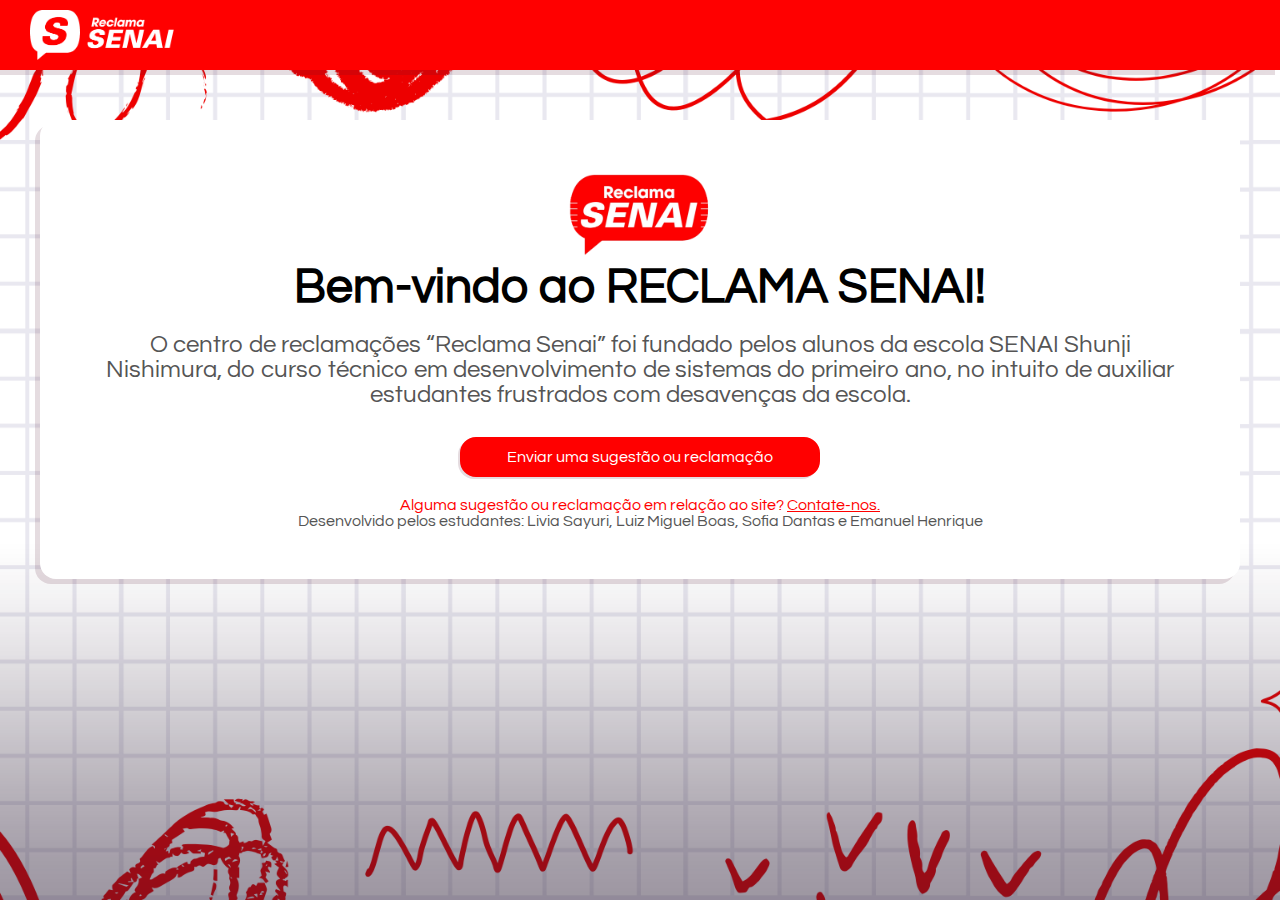
<file: index.html>
<!DOCTYPE html>
<html lang="en">
<head>
  <meta charset="UTF-8">
  <meta name="viewport" content="width=device-width, initial-scale=1.0">
  <title>Reclama SENAI - Início</title>
  <link rel="stylesheet" href="inicio.css">
  <link rel="shortcut icon" type="image/png" href="favicon.png"/>
</head>
<body>
  <header>
    <nav>
      <div class="cabecalho">
        <a href="index.html"><img class="logo2" src="logo2.png" width="50"></a>
        <img src="teste.png" width="100">
      </div>
    </nav>
  </header>

  <section class="hero">
    <div class="container">
      <img class="logo4" src="logo4.png">
      <h1>Bem-vindo ao RECLAMA SENAI!</h1>
      <p class="texto">O centro de reclamações “Reclama Senai” foi fundado pelos alunos da escola SENAI Shunji Nishimura, do curso técnico em desenvolvimento de sistemas do primeiro ano, no intuito de auxiliar estudantes frustrados com desavenças da escola.</p>
      <a href="formulario.html"><button>Enviar uma sugestão ou reclamação</button><a>
      <p class="info">Alguma sugestão ou reclamação em relação ao site? <a href="">Contate-nos.<a></p>
      <p class="info">Desenvolvido pelos estudantes: Livia Sayuri, Luiz Miguel Boas, Sofia Dantas e Emanuel Henrique</p>
    </div>
  </section>
</body>
</html>
</file>
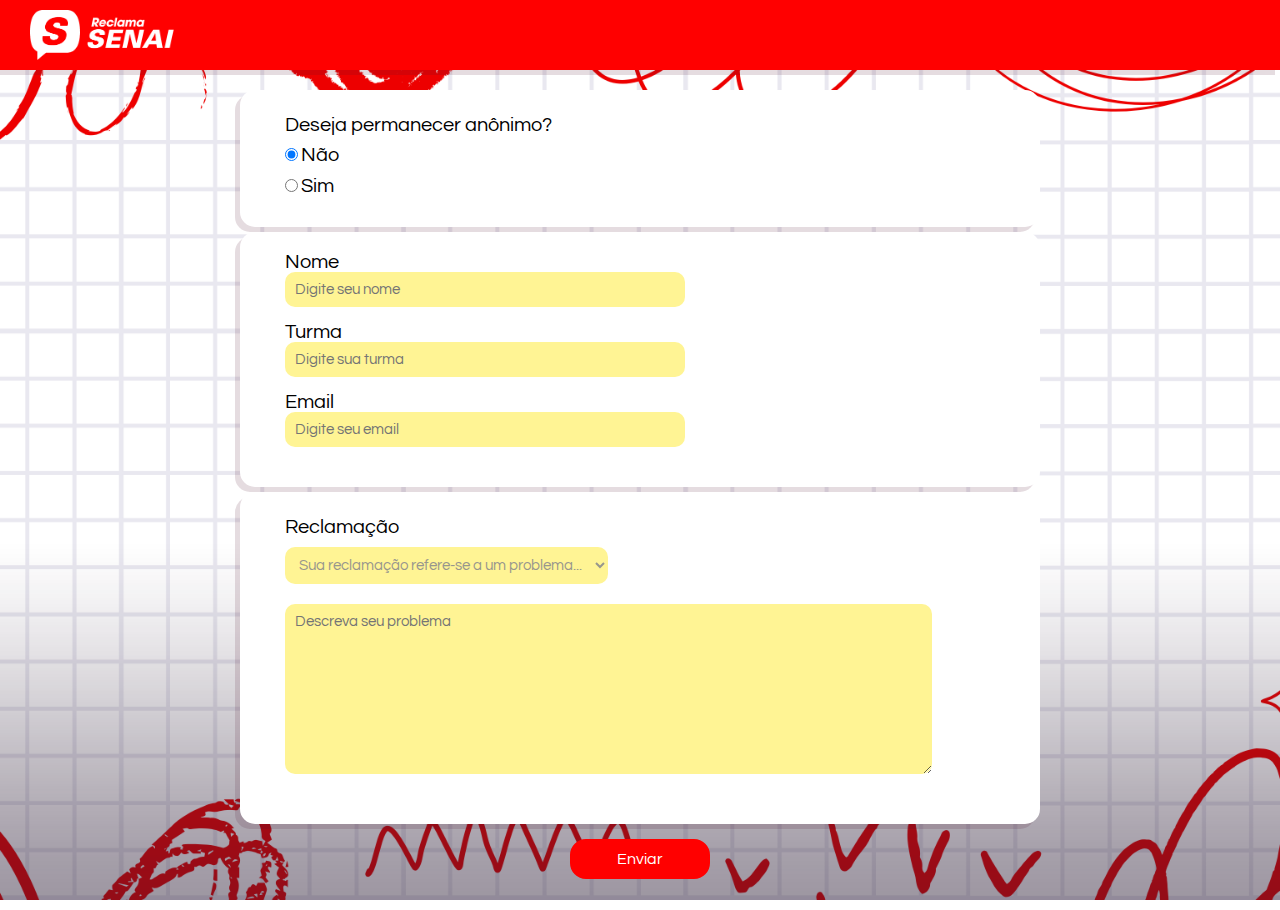
<file: formulario.html>
<!DOCTYPE html>
<html lang="en">
<head>
    <meta charset="UTF-8">
    <meta http-equiv="X-UA-Compatible" content="IE=edge">
    <meta name="viewport" content="width=device-width, initial-scale=1.0">
    <link rel="stylesheet" href="formulario.css">
    <title>Reclama SENAI - Envie sua reclamação</title>
    <link rel="shortcut icon" type="image/png" href="favicon.png"/>
</head>

<body onload="toggleNameEmail()">
    <header>
        <nav>
            <div class="divisa">
                <div class="cabecalho">
                    <a href="index.html"><img class="logo2" src="logo2.png" width="50"></a>
                    <img src="teste.png" width="100">
                </div>
            </div>
        </nav>
      </header>

    <form action="https://api.staticforms.xyz/submit" method="post">
        <section>
            <label>Deseja permanecer anônimo?</label>
            <div>
                <input type="radio" name="anonymous" value="no" id="anonymous-no" checked onchange="toggleNameEmail()">
                <label for="anonymous-no">Não</label>
            </div>
            <div onclick="openModal()">
                <input class="btnOpenModal"  type="radio" name="anonymous" value="yes"
                    id="anonymous-yes" onchange="toggleNameEmail()">
                <label for="anonymous-yes">Sim</label>
            </div>

            <div class="modal-container">
                <div class="modal">
                  <h2>Atenção!</h2>
                  <hr />
                  <span>
                    Ao permanecer anônimo, é crucial a compreensão de que é dificultada 
                    a resolução do problema, averiguação dos fatos e não há possibilidade
                    de contato com o indivíduo que enviou a reclamação.
                  </span>
                  <hr />
                  <div class="btns">
                    <button class="btnOK" onclick="closeModal()">OK</button>
                  </div>
                </div>
              </div>
        </section>

        <section>
            <div id="name-email" class="hidden">
                <div>
                    <label>Nome</label>
                </div>
                <input class="infopessoal" type="text" name="$nome" id="name" placeholder="Digite seu nome" autocomplete="off">
                <div>
                    <label>Turma</label>
                </div>
                <input class="infopessoal" type="text" name="$turma" id="class" placeholder="Digite sua turma" autocomplete="off">
                <div>
                    <label>Email</label>
                </div>
                <input class="infopessoal" type="email" name="email" id="email" placeholder="Digite seu email" autocomplete="off">
            </div>
        </section>

        <section>
            <label>Reclamação</label>
            <select name="$Tipo de Problema" required onchange="toggleAssunto()">
                <option value="">Sua reclamação refere-se a um problema...</option>
                <option value="interpessoal">...Interpessoal</option>
                <option value="pessoal">...Pessoal</option>
                <option value="infraestrutura">...Em relação à infraestrutura</option>
                <option value="outro">...Outro</option>
            </select>
            <input type="text" name="subject" id="subject" placeholder="Assunto" required autocomplete="off" class="hidden2">
            <textarea name="$problema" cols="75" rows="10" placeholder="Descreva seu problema" required></textarea>
        </section>

        <section2>
            <button type="submit">Enviar</button>
        </section2>

        <input type="hidden" name="accessKey" value="158f5056-2277-4ae6-8590-8440378d7d1e">
        <input type="hidden" name="redirectTo" value="https://gugosabugo.github.io/Reclama-Senai/obrigado.html">
    </form>
 
    <script>
        function toggleNameEmail() {
            var nameEmail = document.getElementById('name-email');
            var anonymousYes = document.getElementById('anonymous-yes');
            var nameInput = document.getElementById('name');
            var emailInput = document.getElementById('email');
            var classInput = document.getElementById('class');

            if (anonymousYes.checked) {
                nameEmail.classList.add('hidden');
                nameInput.removeAttribute('required');
                emailInput.removeAttribute('required');
                classInput.removeAttribute('required');
                nameInput.value = "Anônimo";
                emailInput.value = "anonimo@example.com";
            } else {
                nameEmail.classList.remove('hidden');
                nameInput.setAttribute('required', 'required');
                emailInput.setAttribute('required', 'required');
                classInput.setAttribute('required', 'required');
                nameInput.value = "";
                emailInput.value = "";
                classInput.value = "";
            }
        }

        function toggleAssunto() {
            var selectElement = document.querySelector('select[name="$Tipo de Problema"]');
            var assuntoInput = document.getElementById('subject');
            if (selectElement.value === 'outro') {
                assuntoInput.classList.remove('hidden2');
                assuntoInput.setAttribute('required', 'required');
            } else {
                assuntoInput.classList.add('hidden2');
                assuntoInput.removeAttribute('required');
            }
        }

        
        const modal = document.querySelector('.modal-container')

        function openModal() {
            modal.classList.add('active')
        }

        function closeModal() {
            modal.classList.remove('active')
        }
    </script>
</body>
</html>
</file>
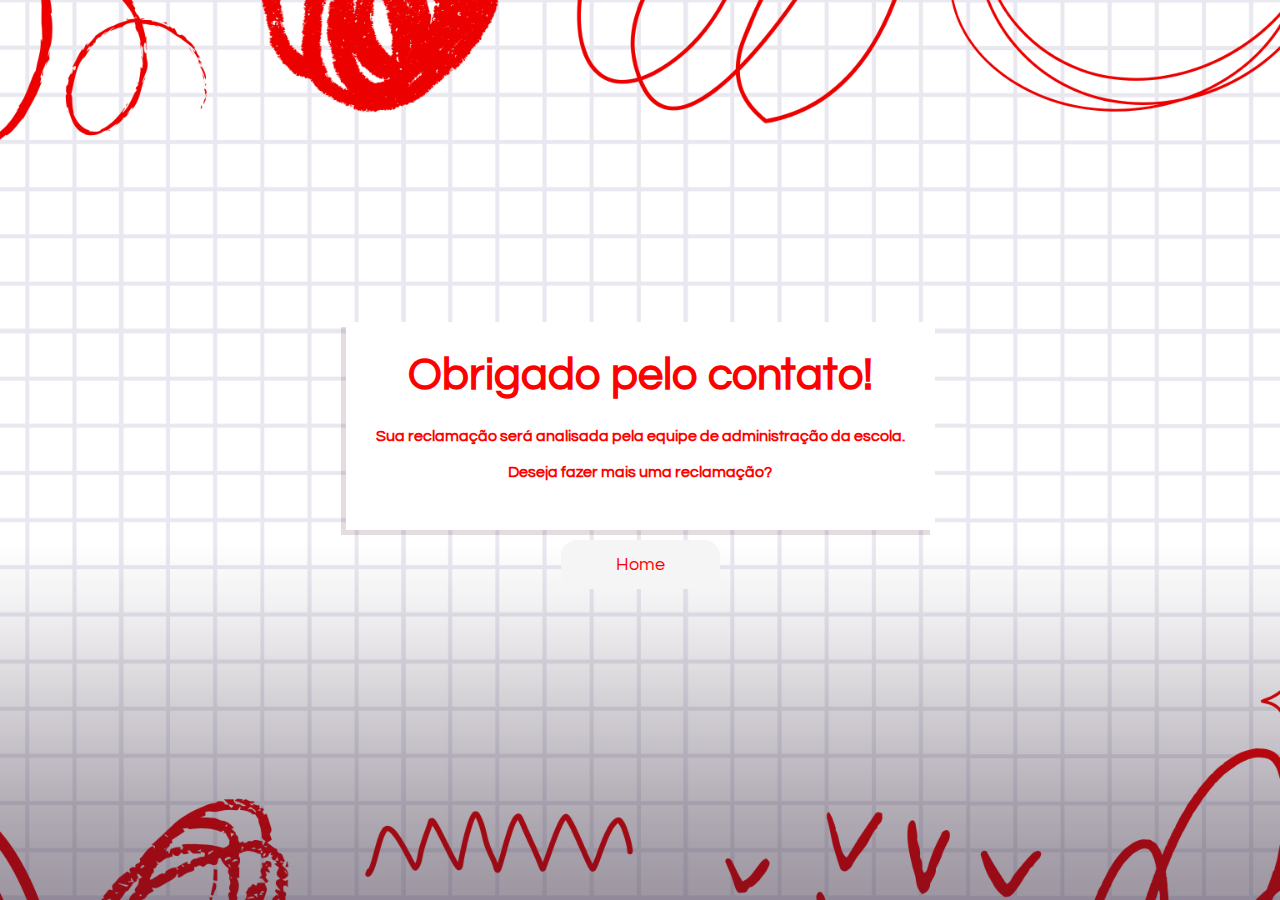
<file: obrigado.html>
<!DOCTYPE html>
<html lang="en">
<head>
    
    <meta charset="UTF-8">
    <meta http-equiv="X-UA-Compatible" content="IE=edge">
    <meta name="viewport" content="width=device-width, initial-scale=1.0">
    <link rel="stylesheet" href="obrigado.css">
    <title>Reclama SENAI - Obrigado!</title>
    <link rel="shortcut icon" type="image/png" href="favicon.png"/>
</head>
<body class="main">
    <div class="quadrado">
    <h1 class="text">Obrigado pelo contato!</h1>
    <h4 class="text2">Sua reclamação será analisada pela equipe de administração da escola.</h4>
    <h4 class="text2"> Deseja fazer mais uma reclamação?</h4>
    </div>
    <a href="index.html" class="btn">Home</a>
    
</body>
</html>
</file>
<file: formulario.css>
@font-face {
  font-family: 'Questrial';
  src: url('Questrial-Regular.ttf') format('truetype');
  font-weight: normal;
  font-style: normal;
}

* {
  margin: 0;
  padding: 0;
  box-sizing: border-box;
  font-family: 'Questrial', sans-serif;
}

*{
    margin: 0;
    padding: 0;
    box-sizing: border-box;
}

.divisa{
  align-items: center;
  justify-content: center;
  min-height: 100vh;
}

form{
  display: flex;
  align-items: center;
  justify-content: center;
  flex-direction: column;
}

/* Estilos do header */
header {
  background-color: #ff0000;
  color: #fff;
  padding: 10px 0;
  height: 70px;
  box-shadow: -5px 5px rgba(80, 18, 50, 0.15);
  margin-bottom: 20px;
}

.cabecalho {
  display: flex;
  align-items: center;
}

.cabecalho img {
  max-width: 100%;
}

.logo2{
  margin-left: 30px;
  margin-right: 2px;
  margin-bottom: 5px;
}

section1 h2{
    color: #ffffff;
    font-size: 2.5rem;
    margin: 2rem;
}
section form{
    display: flex;
    flex-direction: column;
    width: 100%;
}
form label{
    color: #000000;
    font-size: 20px;
    margin-bottom: 10px;
    margin-top: 5px;
}
form input{
    background: #fff494;
    padding: 10px;
    outline: none;
    border: 0;
    margin-bottom: 15px;
    font-size: 15px;
    transition: all 0.5s;
    border-radius: 10px;
    
}


form textarea:focus{
    border-radius: 10px;
}

/* Mobile */
body{
  background-image: url("fundo.png");
  background-position: center center;
  background-attachment: fixed;
  background-size: cover;
  font-family: 'Questrial', sans-serif;
  overflow-x: hidden;
  width: 100vw;
}

section{
  display: flex;
  align-items: start;
  justify-content: start;
  flex-direction: column;
  padding: 20px 45px;
  background: #ffffff;
  max-width: 85%;
  border-radius: 15px;
  margin-bottom: 5px;
  box-shadow: -5px 5px rgba(80, 18, 50, 0.15);
}

#name-email{
  display: flex;
  align-items: start;
  justify-content: start;
  flex-direction: column;
  padding-right: 90px;
  border-radius: 15px;
  margin-bottom: 5px;
}

.infopessoal{
  background: #fff494;
  padding: 10px;
  outline: none;
  border: 0;
  margin-bottom: 15px;
  font-size: 15px;
  transition: all 0.5s;
  border-radius: 10px;
  }

form textarea{
  background: #fff494;
  padding: 10px;
  padding-right: 60px;
  max-width: 100%;
  outline: none;
  border: 0;
  font-size: 15px;
  margin-bottom: 30px;
  transition: all 0.5s;
  border-radius: 10px;
}

select{
  border-radius: 10px;
  margin-bottom: 20px;
  padding: 10px;
  padding-right: 60px;
  max-width: 100%;
  background: #fff494;
  border: transparent;
  color: #97968d;
  font-size: 15px;
}

section2{
  display: flex;
  align-items: center;
  justify-content: center;
  flex-direction: column;
  padding: 10px 45px;
  background: transparent;
  max-width: 100%;
}

/* Tablet */
@media (min-width:600px) {
  body{
    background-image: url("fundo.png");
    background-position: center center;
    background-attachment: fixed;
    background-size: cover;
    font-family: 'Questrial', sans-serif;
    overflow-x: hidden;
    width: 100vw;
  }
  
  section{
    display: flex;
    align-items: start;
    justify-content: start;
    flex-direction: column;
    padding: 20px 45px;
    background: #ffffff;
    max-width: 85%;
    border-radius: 15px;
    margin-bottom: 5px;
    box-shadow: -5px 5px rgba(80, 18, 50, 0.15);
  }
  
  #name-email{
    display: flex;
    align-items: start;
    justify-content: start;
    flex-direction: column;
    padding-right: 90px;
    border-radius: 15px;
    margin-bottom: 5px;
  }
  
  .infopessoal{
    background: #fff494;
    padding: 10px;
    outline: none;
    border: 0;
    margin-bottom: 15px;
    font-size: 15px;
    transition: all 0.5s;
    border-radius: 10px;
    }
  
  form textarea{
    background: #fff494;
    padding: 10px;
    padding-right: 60px;
    max-width: 100%;
    outline: none;
    border: 0;
    font-size: 15px;
    margin-bottom: 30px;
    transition: all 0.5s;
    border-radius: 10px;
  }
  
  select{
    border-radius: 10px;
    margin-bottom: 20px;
    padding: 10px;
    padding-right: 60px;
    max-width: 100%;
    background: #fff494;
    border: transparent;
    color: #97968d;
    font-size: 15px;
  }
  
  section2{
    display: flex;
    align-items: center;
    justify-content: center;
    flex-direction: column;
    padding: 10px 45px;
    background: transparent;
    max-width: 100%;
  }
}

/* Desktop */
@media (min-width:900px) {
  body{
    background-image: url("fundo.png");
    background-position: center center;
    background-attachment: fixed;
    background-size: cover;
    font-family: 'Questrial', sans-serif;
  }

  section{
    display: flex;
    align-items: start;
    justify-content: start;
    flex-direction: column;
    padding: 20px 45px;
    background: #ffffff;
    width: 800px;
    border-radius: 15px;
    margin-bottom: 5px;
    box-shadow: -5px 5px rgba(80, 18, 50, 0.15);
  }

  .infopessoal{
    background: #fff494;
    padding: 10px;
    width: 400px;
    outline: none;
    border: 0;
    margin-bottom: 15px;
    font-size: 15px;
    transition: all 0.5s;
    border-radius: 10px;
    }

  form textarea{
    background: #fff494;
    padding: 10px;
    outline: none;
    border: 0;
    font-size: 15px;
    margin-bottom: 30px;
    transition: all 0.5s;
    border-radius: 10px;
  }

  select{
    border-radius: 10px;
    margin-bottom: 20px;
    padding: 10px;
    background: #fff494;
    border: transparent;
    color: #97968d;
    font-size: 15px;
    }

  section2{
    display: flex;
    align-items: center;
    justify-content: center;
    flex-direction: column;
    padding: 10px 45px;
    background: transparent;
    width: 800px;
  }

  #name-email{
    display: flex;
    align-items: start;
    justify-content: start;
    flex-direction: column;
    border-radius: 15px;
    margin-bottom: 5px;
  }
}
    


/*Bagulho do botão de enviar*/

form button{
    padding: 10px 45px;
    cursor: pointer;
    font-size: 16px;
    background: #ff0000;
    border: 2px solid #ff0000;
    color: #ffffff;
    transition: all 1s;
    margin-bottom: 20px;
    border-radius: 16px;
}
form button:hover{
    background: #ffffff;
    color: #ff0000;
    border: 2px solid #ffffff;
}

/*Bagulho que esconde e mostra o campo de nome e email*/

.hidden {
    opacity: 0;
    height: 0;
    overflow: hidden;
    transition: opacity 0.5s ease, height 0.5s ease;
}

.hidden label,
.hidden input {
    pointer-events: none;
}

#name-email:not(.hidden) {
    opacity: 1;
    height: auto;
    overflow: visible;
    transition: opacity 0.5s ease, height 0.5s ease;
}

/* coiso que esconde o assunto */
.hidden2 {
    display: none;
}


/* pop-up*/

.btnOpenModal {
    font-size: x-large;
    padding: 10px;
    border: none;
    border-radius: 5px;
    background-color: blueviolet;
    color: white;
    cursor: pointer;
  }
  
  hr {
    border: 0px;
    border-top: 1px solid lightgray;
  }
  
  .modal-container {
    width: 100vw;
    position: fixed;
    top: 30px;
    display: none;
    z-index: 999;
    justify-content: center;
    position: absolute;
  top: 50%;
  left: 50%;
  transform: translate(-50%, -50%);
  }
  
  .modal {
    display: flex;
    flex-direction: column;
    padding: 30px;
    background-color: rgb(255, 255, 255);
    border-radius: 10px;
    width: 50%;
    box-shadow: -5px 5px rgba(80, 18, 50, 0.15);
  }
  
  .active {
    display: flex;
  }
  
  .active .modal {
    animation: modal .4s;
  }
  
  @keyframes modal {
    from {
      opacity: 0;
      transform: translate3d(0, -60px, 0);
    }
    to {
      opacity: 1;
      transform: translate3d(0, 0, 0);
    }
  }
  
  span {
    margin: 10px auto;
  }
  
  .btns {
    display: flex;
    justify-content: space-between;
    margin-top: 10px;
  }
  
  .btns button {
    padding: 10px;
    cursor: pointer;
    font-size: 16px;
    background: #ff0000;
    border: 2px solid #ff0000;
    color: #ffffff;
    transition: all 1s;
    margin-bottom: 20px;
    border-radius: 16px;
    box-shadow: -2px 2px rgba(80, 18, 50, 0.15);
  }

  .btns button:hover {
    background: #ffffff;
    color: #ff0000;
    border: 2px solid #ffffff;
  }
  
  .btnOK {
   margin-left: 45%;
  }
  
   @media (max-width: 500px) {
    .modal {
      padding: 10px;
      width: 80%;
    }   
  
    span, .btns button {
      font-size: smaller;
    }
   }
</file>
<file: obrigado.css>
@font-face {
    font-family: 'Questrial';
    src: url('Questrial-Regular.ttf') format('truetype');
    font-weight: normal;
    font-style: normal;
  }
  
  * {
    margin: 0;
    padding: 0;
    box-sizing: border-box;
    font-family: 'Questrial', sans-serif;
  }
  
  *{
      margin: 0;
      padding: 0;
      box-sizing: border-box;
  }
  body{
      display: flex;
      align-items: center;
      justify-content: center;
      min-height: 100vh;
      background-image: url("fundo.png");
      background-position: center center;
      background-attachment: fixed;
      background-size: cover;
  }
  section1{
      display: flex;
      align-items: center;
      justify-content: center;
      flex-direction: column;
      padding: 10px 45px;
      background: #ff0000;
      width: 800px;
      border-radius: 15px;
      margin-top: 5px;
      margin-bottom: 5px;
      box-shadow: -5px 5px rgba(80, 18, 50, 0.15);
  }
  
  section2{
      display: flex;
      align-items: center;
      justify-content: center;
      flex-direction: column;
      padding: 10px 45px;
      background: transparent;
      width: 800px;
  }
  
  section{
      display: flex;
      align-items: start;
      justify-content: start;
      flex-direction: column;
      padding: 20px 45px;
      background: #ffffff;
      width: 800px;
      border-radius: 15px;
      margin-bottom: 5px;
      box-shadow: -5px 5px rgba(80, 18, 50, 0.15);
  }
  
  section1 h2{
      color: #ffffff;
      font-size: 2.5rem;
      margin: 2rem;
  }
  section form{
      display: flex;
      flex-direction: column;
      width: 100%;
  }
  form label{
      color: #000000;
      font-size: 20px;
      margin-bottom: 10px;
      margin-top: 5px;
  }
  form input{
      background: #fff494;
      padding: 10px;
      outline: none;
      border: 0;
      margin-bottom: 15px;
      font-size: 15px;
      transition: all 0.5s;
      border-radius: 10px;
      
  }
  
  form textarea{
      background: #fff494;
      padding: 10px;
      outline: none;
      border: 0;
      font-size: 15px;
      margin-bottom: 30px;
      transition: all 0.5s;
      border-radius: 10px;
  }
  form textarea:focus{
      border-radius: 10px;
  }
  
  select{
      border-radius: 10px;
      margin-bottom: 20px;
      padding: 10px;
      background: #fff494;
      border: transparent;
      color: #97968d;
      font-size: 15px;
      }
      
  .infopessoal{
      background: #fff494;
      padding: 10px;
      width: 400px;
      outline: none;
      border: 0;
      margin-bottom: 15px;
      font-size: 15px;
      transition: all 0.5s;
      border-radius: 10px;
      }
  
  /*Bagulho do botão de enviar*/
  
  form button{
      padding: 10px 45px;
      cursor: pointer;
      font-size: 16px;
      background: #ff0000;
      border: 2px solid #ff0000;
      color: #ffffff;
      transition: all 1s;
      margin-bottom: 20px;
      border-radius: 16px;
  }
  form button:hover{
      background: #ffffff;
      color: #ff0000;
      border: 2px solid #ffffff;
  }
  
  /*Bagulho que esconde e mostra o campo de nome e email*/
  
  .hidden {
      opacity: 0;
      height: 0;
      overflow: hidden;
      transition: opacity 0.5s ease, height 0.5s ease;
  }
  
  .hidden label,
  .hidden input {
      pointer-events: none;
  }
  
  #name-email:not(.hidden) {
      opacity: 1;
      height: auto;
      overflow: visible;
      transition: opacity 0.5s ease, height 0.5s ease;
  }
  
  /* coiso que esconde o assunto */
  .hidden2 {
      display: none;
  }
  
  /*Página do Obrigado*/
  
  body {
    background-image: url("fundo.png");
  }
  
  .quadrado{
    padding: 30px;
    background-color: white;
    border-radius: 20;
    box-shadow: -5px 5px rgba(80, 18, 50, 0.15);
    margin: 10px;
  }
  
  .main{
     display: flex;
     align-items: center;
     justify-content: center;
     min-height: 100vh;
     flex-direction: column;
  }
  .text{
      font-size: 45px;
      color:red;
      margin-bottom: 30px;
      text-align: center;
  }
  .text2{
      color: red;
      margin-bottom: 20px;
      text-align: center;
  }
  .btn{
      padding: 15px 55px;
      background: #f5f5f5;
      text-decoration: none;
      color: red;
      font-size: 18px;
      transition: all 0.5s;
      border-radius: 16px;
  }
  .btn:hover{
      border-radius: 16px;
  }
  
  
  /* usar #d9d9d9 para cor de campos preenchidos*/
  
  .btnOpenModal {
      font-size: x-large;
      padding: 10px;
      border: none;
      border-radius: 5px;
      background-color: blueviolet;
      color: white;
      cursor: pointer;
    }
    
    hr {
      border: 0px;
      border-top: 1px solid lightgray;
    }
    
    .modal-container {
      width: 100vw;
      position: fixed;
      top: 30px;
      display: none;
      z-index: 999;
      justify-content: center;
      position: absolute;
    top: 50%;
    left: 50%;
    transform: translate(-50%, -50%);
    }
    
    .modal {
      display: flex;
      flex-direction: column;
      padding: 30px;
      background-color: rgba(255, 255, 255, 0.709);
      border-radius: 10px;
      width: 50%;
      
    }
    
    .active {
      display: flex;
    }
    
    .active .modal {
      animation: modal .4s;
    }
    
    @keyframes modal {
      from {
        opacity: 0;
        transform: translate3d(0, -60px, 0);
      }
      to {
        opacity: 1;
        transform: translate3d(0, 0, 0);
      }
    }
    
    span {
      margin: 10px auto;
    }
    
    .btns {
      display: flex;
      justify-content: space-between;
      margin-top: 10px;
    }
    
    .btns button {
      font-size: medium;
      padding: 10px;
      border: none;
      border-radius: 5px;
      color: white;
      cursor: pointer;
    }
    
    .btnOK {
     background-color: rgb(36, 187, 247)!important;
     margin-left: 45%;
    }
    
     @media (max-width: 500px) {
      .modal {
        padding: 10px;
        width: 80%;
      }   
    
      span, .btns button {
        font-size: smaller;
      }
     }
  
        /*cor do input*/
        input:focus {
          background-color:#e6e6e6;
          }
        .infopessoal:valid { background-color:#e6e6e6; };
  
        .centralizar  {
          position: absolute;
          top: 50%;
          left: 50%;
          transform: translate(-50%, -50%);
        }
</file>
<file: inicio.css>
@font-face {
  font-family: 'Questrial';
  src: url('Questrial-Regular.ttf') format('truetype');
  font-weight: normal;
  font-style: normal;
}

/* Reset CSS */
* {
  margin: 0;
  padding: 0;
  box-sizing: border-box;
}

/* Estilos globais */
body {
  align-items: center;
  justify-content: center;
  min-height: 100vh;
  background-image: url("fundo.png");
  background-position: center center;
  background-attachment: fixed;
  background-size: cover;
  font-family: 'Questrial', sans-serif;
}

/* Mobile */
.container {
  padding: 50px;
  max-width: 95%;
  background-color: #fff;
  margin: 0 auto;
  border-radius: 16px;
  box-shadow: -5px 5px rgba(80, 18, 50, 0.15);
}

.hero h1 {
  font-size: 2rem;
  margin-bottom: 20px;
}

.texto {
  color: #555;
  font-size: 1rem;
  margin-bottom: 30px;
}

.info{
  color: #555;
  font-size: 0.8rem;
}

/* Tablet */
@media (min-width:600px) {
  .container {
    padding: 50px;
    width: 1200px;
    background-color: #fff;
    margin: 0 auto;
    border-radius: 16px;
    box-shadow: -5px 5px rgba(80, 18, 50, 0.15);
  }

  .hero h1 {
    font-size: 3rem;
    margin-bottom: 20px;
  }

  .texto {
    color: #555;
    font-size: 1.5rem;
    margin-bottom: 30px;
  }

  .info{
    color: #555;
    font-size: 1rem;
  }
}

/* Desktop */
@media (min-width:900px) {
  .container {
    padding: 50px;
    width: 1200px;
    background-color: #fff;
    margin: 0 auto;
    border-radius: 16px;
    box-shadow: -5px 5px rgba(80, 18, 50, 0.15);
  }

  .hero h1 {
    font-size: 3rem;
    margin-bottom: 20px;
  }

  .texto {
    color: #555;
    font-size: 1.5rem;
    margin-bottom: 30px;
  }

  .info{
    color: #555;
    font-size: 1rem;
  }
}


/* Estilos do header */
header {
  background-color: #ff0000;
  color: #fff;
  padding: 10px 0;
  height: 70px;
  box-shadow: -5px 5px rgba(80, 18, 50, 0.15);
}

.cabecalho {
  display: flex;
  align-items: center;
}

.cabecalho img {
  max-width: 100%;
}

.logo2{
  margin-left: 30px;
  margin-right: 2px;
  margin-bottom: 5px;
}

/* Estilos do hero */
.hero {
  padding: 50px 0;
  text-align: center;
}

.logo4{
  max-width: 10rem;
}

.logocontainer{
  background-color: #ff0000;
  border-radius: 10px;
  width: 350px;
  padding: 5px;
  padding-right: 100px;
  padding-left: 100px;
  box-shadow: -2px 2px rgba(80, 18, 50, 0.15);
  margin-bottom: 10px;
}

a{
  color: #ff0000;
}

button {
  box-shadow: -2px 2px rgba(80, 18, 50, 0.15);
  display: inline-block;
  padding: 10px 45px;
  cursor: pointer;
  font-size: 16px;
  background: #ff0000;
  border: 2px solid #ff0000;
  color: #ffffff;
  transition: all 1s;
  margin-bottom: 20px;
  border-radius: 16px;
  font-family: 'Questrial', sans-serif;
}

button:hover {
  background: #fcfcfc;
  color: #ff0000;
  border: 2px solid #fcfcfc;
}
</file>
